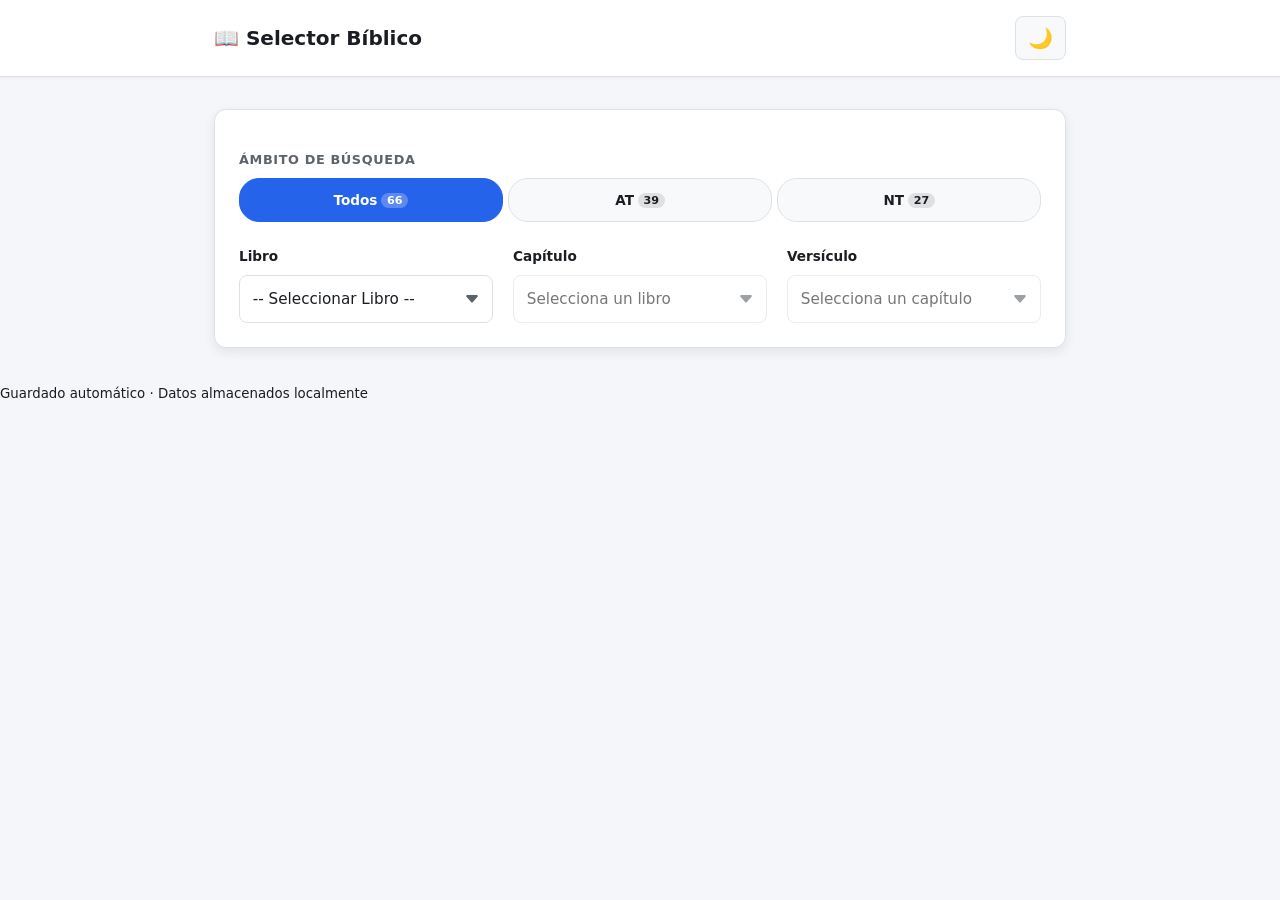
<file: index.html>
<!DOCTYPE html>
<html lang="es" data-theme="light">
<head>
  <meta charset="UTF-8">
  <meta name="viewport" content="width=device-width, initial-scale=1.0">
  <meta name="description" content="Selector Bíblico interactivo para estudio con resumen, análisis y ejercicios prácticos.">
  <meta name="theme-color" content="#2563eb">
  <meta name="color-scheme" content="light dark">

  <!-- Seguridad y CSP -->
  <meta http-equiv="X-UA-Compatible" content="IE=edge">
  <meta http-equiv="Content-Security-Policy" content="default-src 'self'; script-src 'self'; style-src 'self' 'unsafe-inline'; img-src 'self' data:; connect-src 'self';">
  <meta http-equiv="X-Content-Type-Options" content="nosniff">
  <meta http-equiv="Referrer-Policy" content="strict-origin-when-cross-origin">
  <meta http-equiv="Permissions-Policy" content="camera=(), microphone=(), geolocation=()">

  <title>Selector Bíblico — Estudio Interactivo</title>

  <!-- Precarga de recursos y estilos -->
  <link rel="preload" href="src/styles.css" as="style">
  <link rel="stylesheet" href="src/styles.css">
  <link rel="icon" type="image/svg+xml" href="data:image/svg+xml,<svg xmlns='http://www.w3.org/2000/svg' viewBox='0 0 100 100'><text y='.9em' font-size='90'>📖</text></svg>">
</head>
<body>

  <!-- Cabecera principal -->
  <header class="site-header">
    <div class="header-container">
      <h1 class="site-title">📖 Selector Bíblico</h1>
      <button 
        type="button" 
        id="themeToggle" 
        class="theme-btn" 
        aria-label="Cambiar a modo oscuro" 
        aria-pressed="false">
        🌙
      </button>
    </div>
  </header>

  <!-- Contenido principal -->
  <main class="main-container">

    <!-- Banner de Estado / Errores -->
    <div 
      id="statusBanner" 
      class="status-banner hidden" 
      role="alert" 
      aria-live="polite">
    </div>

    <!-- Panel de Selección -->
    <section class="card" aria-labelledby="selector-heading">
      <h2 id="selector-heading" class="visually-hidden">Selector de pasaje bíblico</h2>

      <!-- Filtro por Ámbito -->
      <div class="scope-filter-container">
        <span id="scope-label" class="scope-label">Ámbito de búsqueda</span>
        <div 
          id="scopeFilter" 
          class="scope-btn-group" 
          role="group" 
          aria-labelledby="scope-label">
          <button type="button" class="scope-btn active" data-scope="ALL" aria-pressed="true">
            <span class="label">Todos</span> <span id="badgeAll" class="badge">66</span>
          </button>
          <button type="button" class="scope-btn" data-scope="OT" aria-pressed="false">
            <span class="label">AT</span> <span id="badgeOT" class="badge">39</span>
          </button>
          <button type="button" class="scope-btn" data-scope="NT" aria-pressed="false">
            <span class="label">NT</span> <span id="badgeNT" class="badge">27</span>
          </button>
        </div>
      </div>

      <!-- Grid de Selectores Formulario -->
      <div class="select-grid" role="search">
        <div class="select-group">
          <label for="bookSelect">Libro</label>
          <select id="bookSelect" aria-required="true" aria-controls="chapterSelect">
            <option value="">-- Seleccionar Libro --</option>
          </select>
        </div>

        <div class="select-group">
          <label for="chapterSelect">Capítulo</label>
          <select id="chapterSelect" disabled aria-required="true" aria-controls="verseSelect">
            <option value="">Selecciona libro primero</option>
          </select>
        </div>

        <div class="select-group">
          <label for="verseSelect">Versículo</label>
          <select id="verseSelect" disabled>
            <option value="">Todo el capítulo</option>
          </select>
        </div>
      </div>
    </section>

    <!-- Módulo Dinámico de Lectura y Análisis -->
    <section id="passageDisplay" class="card" aria-labelledby="passage-title">

      <!-- Encabezado del Pasaje -->
      <header class="passage-header">
        <div class="passage-title-group">
          <h2 id="passage-title">Juan 3:16</h2>
          <span class="badge-accent">Nuevo Testamento</span>
        </div>
        <div class="meta-info">
          <span>📖 RVR1960</span>
        </div>
      </header>

      <!-- Texto del Pasaje -->
      <div class="verses-text">
        <p><sup>16</sup>Porque de tal manera amó Dios al mundo, que ha dado a su Hijo unigénito, para que todo aquel que en él cree, no se pierda, mas tenga vida eterna.</p>
      </div>

      <!-- NAVEGACIÓN DE PESTAÑAS -->
      <nav class="passage-tabs" role="tablist" aria-label="Secciones de estudio">
        <button 
          type="button" 
          class="tab-btn active" 
          role="tab" 
          aria-selected="true" 
          aria-controls="panel-resumen" 
          id="tab-resumen">
          📋 Resumen
        </button>

        <button 
          type="button" 
          class="tab-btn" 
          role="tab" 
          aria-selected="false" 
          aria-controls="panel-analisis" 
          id="tab-analisis">
          🔍 Análisis
        </button>

        <button 
          type="button" 
          class="tab-btn" 
          role="tab" 
          aria-selected="false" 
          aria-controls="panel-practica" 
          id="tab-practica">
          ✏️ Práctica
        </button>
      </nav>

      <!-- PANELES DE CONTENIDO -->

      <!-- Panel 1: Resumen -->
      <div id="panel-resumen" class="tab-content" role="tabpanel" aria-labelledby="tab-resumen">
        <p class="summary-text">
          Este pasaje resume el núcleo del mensaje evangélico: el amor incondicional de Dios demostrado en la entrega de su Hijo para la salvación de la humanidad.
        </p>
        <div class="summary-footer">
          <span>Génesis temático: Amor, Fe, Vida Eterna</span>
        </div>
      </div>

      <!-- Panel 2: Análisis -->
      <div id="panel-analisis" class="tab-content hidden" role="tabpanel" aria-labelledby="tab-analisis">
        <article class="question-card">
          <div class="question-header">
            <span class="badge-focus">Contexto Teológico</span>
          </div>
          <p class="question-body">¿Qué implica la palabra "unigénito" en el contexto de la relación del Padre con el Hijo?</p>
          <textarea class="form-control" placeholder="Escribe tus reflexiones o notas de análisis aquí..."></textarea>
        </article>
      </div>

      <!-- Panel 3: Práctica -->
      <div id="panel-practica" class="tab-content hidden" role="tabpanel" aria-labelledby="tab-practica">
        <div class="exercise-header">
          <span class="badge-time">⏱️ 5 min</span>
        </div>

        <p class="exercise-objective">Aplica esta verdad a tu vida cotidiana esta semana.</p>

        <ul class="checklist-group">
          <li class="checklist-item">
            <label class="checkbox-label">
              <input type="checkbox">
              <span>Identifica una persona a quien puedas demostrar amor incondicional hoy.</span>
            </label>
          </li>
        </ul>

        <div class="deliverable-box">
          <span class="deliverable-label">📌 Acción Personal</span>
          <textarea class="form-control" placeholder="¿Qué paso concreto vas a dar hoy?"></textarea>
          <span class="save-status">Guardado automáticamente</span>
        </div>
      </div>

    </section>

  </main>

  <!-- Pie de página -->
  <footer class="site-footer">
    <div class="footer-container">
      <small>Guardado automático · Datos almacenados localmente</small>
    </div>
  </footer>

  <!-- Script Principal -->
  <script src="src/js/app.js" defer></script>
</body>
</html>
</file>
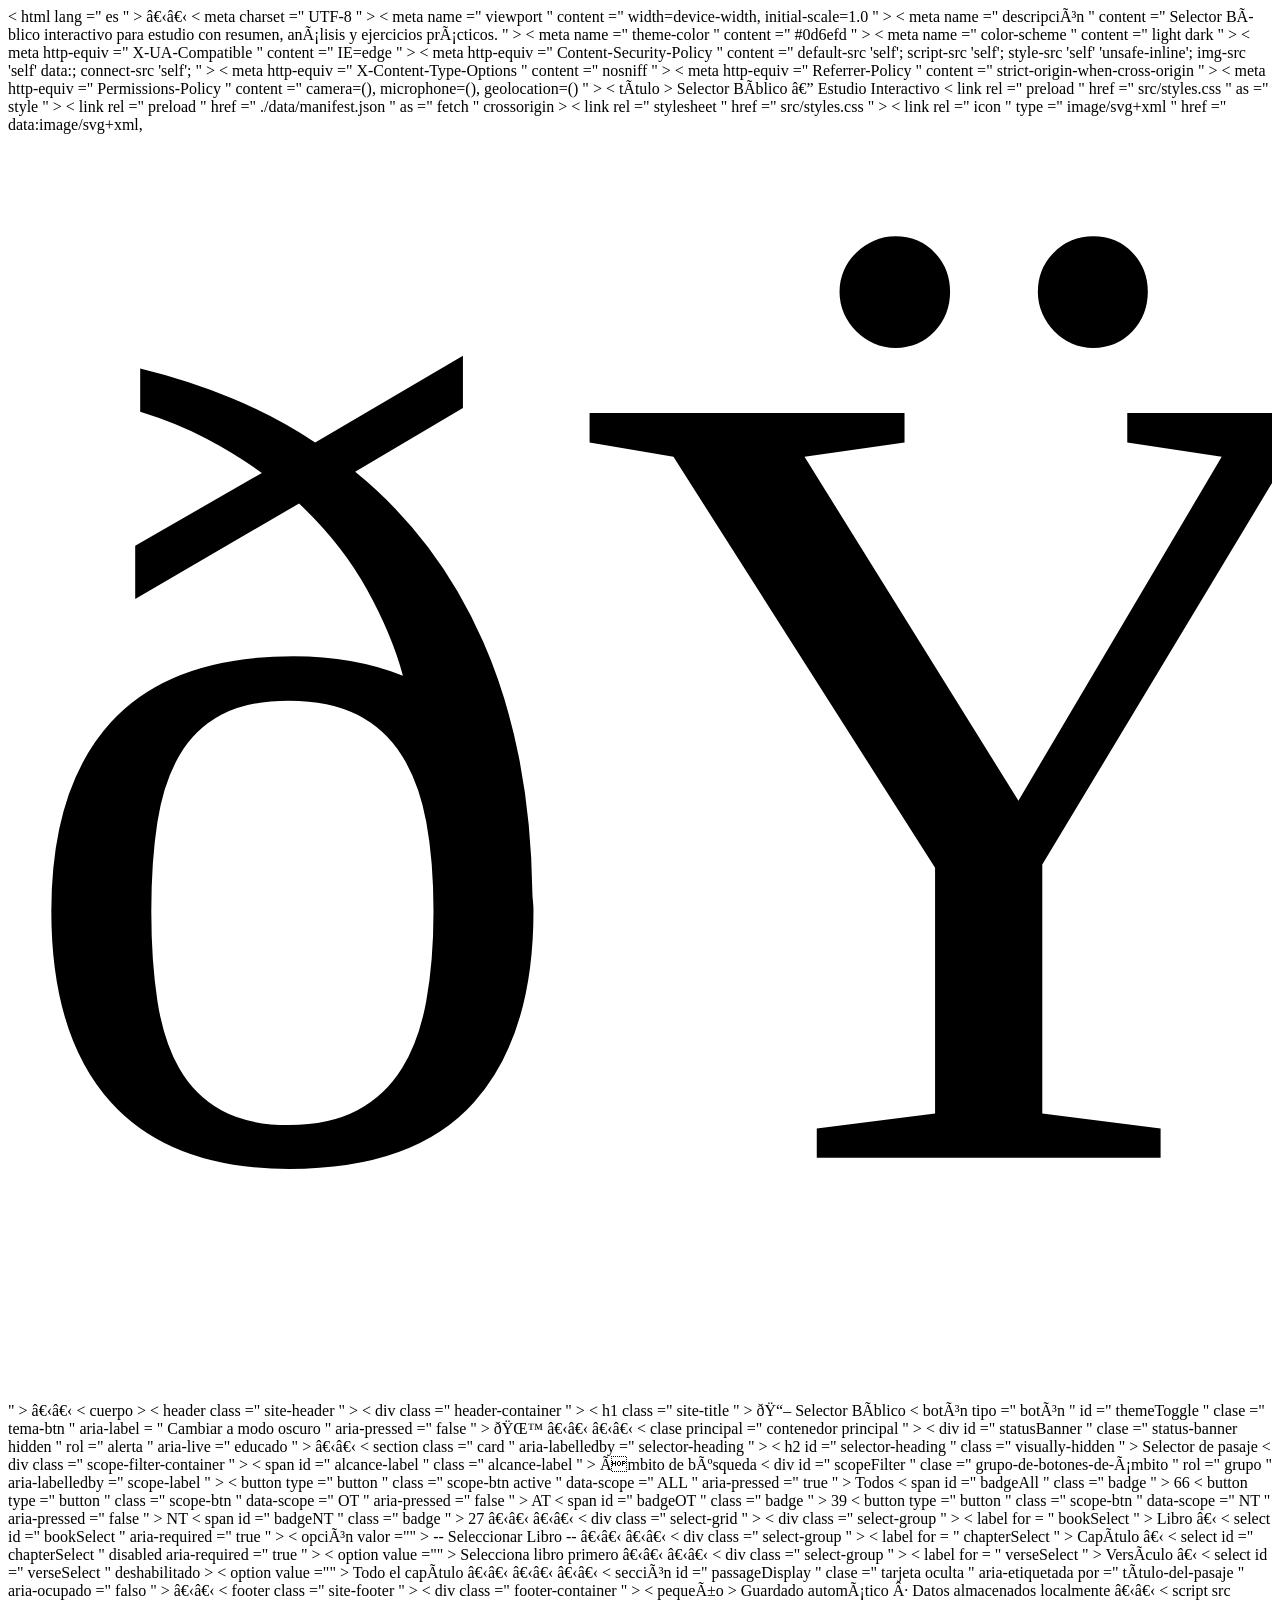
<file: test/index.html>
<!DOCTYPE html >
< html  lang =" es " >
<cabeza>​​
  < meta  charset =" UTF-8 " >
  < meta  name =" viewport " content =" width=device-width, initial-scale=1.0 " >
  < meta  name =" descripción " content =" Selector Bíblico interactivo para estudio con resumen, análisis y ejercicios prácticos. " >
  < meta  name =" theme-color " content =" #0d6efd " >
  < meta  name =" color-scheme " content =" light dark " >
  
  <!-- Seguridad -->
  < meta  http-equiv =" X-UA-Compatible " content =" IE=edge " >
  < meta  http-equiv =" Content-Security-Policy " content =" default-src 'self'; script-src 'self'; style-src 'self' 'unsafe-inline'; img-src 'self' data:; connect-src 'self'; " >
  < meta  http-equiv =" X-Content-Type-Options " content =" nosniff " >
  < meta  http-equiv =" Referrer-Policy " content =" strict-origin-when-cross-origin " >
  < meta  http-equiv =" Permissions-Policy " content =" camera=(), microphone=(), geolocation=() " >
  
  < título > Selector Bíblico — Estudio Interactivo </ título >
  
  <!-- Precarga de recursos críticos -->
  < link  rel =" preload " href =" src/styles.css " as =" style " >
  < link  rel =" preload " href =" ./data/manifest.json " as =" fetch " crossorigin >
  
  < link  rel =" stylesheet " href =" src/styles.css " >
  < link  rel =" icon " type =" image/svg+xml " href =" data:image/svg+xml,<svg xmlns='http://www.w3.org/2000/svg' viewBox='0 0 100 100'><text y='.9em' font-size='90'>📖</text></svg> " >
</head>​​
< cuerpo >
  < header  class =" site-header " >
    < div  class =" header-container " >
      < h1  class =" site-title " > 📖 Selector Bíblico </ h1 >
      < botón 
        tipo =" botón "
        id =" themeToggle "
        clase =" tema-btn "
        aria-label = " Cambiar a modo oscuro "
        aria-pressed =" false " >
        🌙
      </ botón >
    </div>​​
  </encabezado>​​

  < clase principal  =" contenedor principal " >
    <!-- Banner de estado -->
    < div 
      id =" statusBanner "
      clase =" status-banner hidden "
      rol =" alerta "
      aria-live =" educado " >
    </div>​​

    < section  class =" card " aria-labelledby =" selector-heading " >
      < h2  id =" selector-heading " class =" visually-hidden " > Selector de pasaje </ h2 >
      
      <!-- Filtro por ámbito -->
      < div  class =" scope-filter-container " >
        < span  id =" alcance-label " class =" alcance-label " > Ámbito de búsqueda </ span >
        < div 
          id =" scopeFilter "
          clase =" grupo-de-botones-de-ámbito "
          rol =" grupo "
          aria-labelledby =" scope-label " >
          < button  type =" button " class =" scope-btn active " data-scope =" ALL " aria-pressed =" true " >
            Todos < span  id =" badgeAll " class =" badge " > 66 </ span >
          </ botón >
          < button  type =" button " class =" scope-btn " data-scope =" OT " aria-pressed =" false " >
            AT < span  id =" badgeOT " class =" badge " > 39 </ span >
          </ botón >
          < button  type =" button " class =" scope-btn " data-scope =" NT " aria-pressed =" false " >
            NT < span  id =" badgeNT " class =" badge " > 27 </ span >
          </ botón >
        </div>​​
      </div>​​

      <!-- Selectores -->
      < div  class =" select-grid " >
        < div  class =" select-group " >
          < label  for = " bookSelect " > Libro </label>​
          < select  id =" bookSelect " aria-required =" true " >
            < opción  valor ="" > -- Seleccionar Libro -- </ opción >
          </seleccionar>​​
        </div>​​
        < div  class =" select-group " >
          < label  for = " chapterSelect " > Capítulo </label>​
          < select  id =" chapterSelect " disabled  aria-required =" true " >
            < option  value ="" > Selecciona libro primero </ option >
          </seleccionar>​​
        </div>​​
        < div  class =" select-group " >
          < label  for = " verseSelect " > Versículo </label>​
          < select  id =" verseSelect " deshabilitado >
            < option  value ="" > Todo el capítulo </ option >
          </seleccionar>​​
        </div>​​
      </div>​​
    </ sección >

    <!-- Módulo de pasaje -->
    < sección 
      id =" passageDisplay "
      clase =" tarjeta oculta "
      aria-etiquetada por =" título-del-pasaje "
      aria-ocupado =" falso " >
    </ sección >
  </main>​​

  < footer  class =" site-footer " >
    < div  class =" footer-container " >
      < pequeño > Guardado automático · Datos almacenados localmente </ pequeño >
    </div>​​
  </ pie de página >

  < script  src ="src/js/app.js " defer > </script>
</body>​​
</html>​​
</file>
<file: src/styles.css>
/* =========================================================
   SELECTOR BÍBLICO — CSS ROBUSTO & UX/UI COMPLETO
   Optimizado para:
   • 3 Botones en horizontal exacto sin desbordamiento
   • Responsive y accesibilidad (Touch targets 44px)
   • Alineación vertical en badges, banners e inputs
   • Performance y Temas (Light/Dark)
   ========================================================= */


/* =========================================================
   1. DESIGN TOKENS
   ========================================================= */

:root {
  --bg-color: #f4f6f9;
  --card-bg: #ffffff;
  --card-subtle: #f8f9fa;

  --text-main: #1a1d21;
  --text-muted: #5c636a;

  --border-color: #dce1e8;

  --primary-color: #2563eb;
  --primary-hover: #1d4ed8;

  --accent-color: #7c3aed;
  --success-color: #059669;

  --warning-bg: #fffbeb;
  --warning-text: #92400e;

  --error-bg: #fef2f2;
  --error-text: #991b1b;

  --shadow-sm: 0 1px 3px rgba(0, 0, 0, 0.05);
  --shadow-md: 0 4px 12px rgba(0, 0, 0, 0.08);

  --radius: 12px;
  --radius-sm: 8px;

  --transition: all 0.25s cubic-bezier(0.4, 0, 0.2, 1);

  --content-width: 900px;
  --touch-target: 44px;
}


/* =========================================================
   2. DARK MODE
   ========================================================= */

[data-theme="dark"] {
  --bg-color: #0f1115;
  --card-bg: #1a1d24;
  --card-subtle: #242832;

  --text-main: #e5e7eb;
  --text-muted: #9ca3af;

  --border-color: #2d3342;

  --primary-color: #3b82f6;
  --primary-hover: #60a5fa;

  --warning-bg: #422006;
  --warning-text: #fcd34d;

  --error-bg: #450a0a;
  --error-text: #fca5a5;
}


/* =========================================================
   3. RESET ROBUSTO
   ========================================================= */

*,
*::before,
*::after {
  box-sizing: border-box;
  margin: 0;
  padding: 0;
}

html {
  width: 100%;
  min-width: 0;
  scroll-behavior: smooth;
  overflow-x: clip;
}

body {
  width: 100%;
  min-width: 0;
  min-height: 100vh;
  min-height: 100dvh;

  font-family:
    system-ui,
    -apple-system,
    "Segoe UI",
    Roboto,
    "Helvetica Neue",
    sans-serif;

  background-color: var(--bg-color);
  color: var(--text-main);

  line-height: 1.6;
  overflow-x: clip;

  -webkit-font-smoothing: antialiased;
  text-rendering: optimizeLegibility;

  transition:
    background-color 0.3s ease,
    color 0.3s ease;
}

img,
svg,
video,
canvas,
iframe {
  display: block;
  max-width: 100%;
  height: auto;
}

p,
span,
label,
h1,
h2,
h3,
h4,
h5,
h6,
li {
  overflow-wrap: anywhere;
  word-break: normal;
}

button,
input,
select,
textarea {
  max-width: 100%;
  font: inherit;
}


/* =========================================================
   4. ACCESIBILIDAD
   ========================================================= */

:focus-visible {
  outline: 3px solid var(--primary-color);
  outline-offset: 2px;
  border-radius: 4px;
}

.visually-hidden {
  position: absolute !important;
  width: 1px;
  height: 1px;
  padding: 0;
  margin: -1px;
  overflow: hidden;
  clip: rect(0, 0, 0, 0);
  white-space: nowrap;
  border: 0;
}

.hidden {
  display: none !important;
}


/* =========================================================
   5. LAYOUT
   ========================================================= */

.main-container {
  width: 100%;
  max-width: var(--content-width);
  margin: 2rem auto;
  padding-inline: clamp(1rem, 4vw, 1.5rem);
  min-width: 0;
}


/* =========================================================
   6. HEADER
   ========================================================= */

.site-header {
  width: 100%;
  background-color: var(--card-bg);
  border-bottom: 1px solid var(--border-color);
  padding-block: 1rem;
  box-shadow: var(--shadow-sm);
  position: sticky;
  top: 0;
  z-index: 100;
  isolation: isolate;
}

.header-container {
  width: 100%;
  max-width: var(--content-width);
  margin-inline: auto;
  padding-inline: clamp(1rem, 4vw, 1.5rem);
  display: flex;
  justify-content: space-between;
  align-items: center;
  gap: 1rem;
  min-width: 0;
}

.header-container h1 {
  min-width: 0;
  font-size: clamp(1.05rem, 2vw, 1.25rem);
  font-weight: 700;
  color: var(--text-main);
  overflow-wrap: anywhere;
}


/* =========================================================
   7. BOTONES
   ========================================================= */

button {
  min-width: var(--touch-target);
  min-height: var(--touch-target);
  cursor: pointer;
  -webkit-tap-highlight-color: transparent;
  touch-action: manipulation;
}

button:disabled {
  cursor: not-allowed;
}

.theme-btn {
  flex: 0 0 auto;
  width: auto;
  max-width: 100%;
  min-width: var(--touch-target);
  min-height: var(--touch-target);
  background: var(--card-subtle);
  border: 1px solid var(--border-color);
  color: var(--text-main);
  font-size: 1.25rem;
  padding: 0.5rem 0.75rem;
  border-radius: var(--radius-sm);
  cursor: pointer;
  transition: var(--transition);
  line-height: 1;
}

.theme-btn:hover {
  background-color: var(--border-color);
  transform: scale(1.03);
}

.theme-btn:active {
  transform: scale(0.98);
}


/* =========================================================
   8. TARJETAS
   ========================================================= */

.card {
  width: 100%;
  min-width: 0;
  background-color: var(--card-bg);
  border: 1px solid var(--border-color);
  border-radius: var(--radius);
  padding: clamp(1.25rem, 4vw, 1.5rem);
  margin-bottom: 1.5rem;
  box-shadow: var(--shadow-md);
  overflow: hidden;
  transition: var(--transition);
}


/* =========================================================
   9. STATUS
   ========================================================= */

.status-banner {
  width: 100%;
  min-width: 0;
  padding: 0.875rem 1rem;
  border-radius: var(--radius-sm);
  font-size: 0.9rem;
  font-weight: 500;
  margin-bottom: 1rem;
  display: flex;
  align-items: center;
  gap: 0.5rem;
  animation: slideDown 0.3s ease-out;
  overflow-wrap: anywhere;
}

.status-banner.warning {
  background-color: var(--warning-bg);
  color: var(--warning-text);
  border: 1px solid rgba(146, 64, 14, 0.2);
}

.status-banner.error {
  background-color: var(--error-bg);
  color: var(--error-text);
  border: 1px solid rgba(153, 27, 27, 0.2);
}

.retry-btn {
  flex: 0 0 auto;
  margin-left: auto;
  align-self: center;
  min-width: 44px;
  min-height: 40px;
  background: transparent;
  border: 1px solid currentColor;
  color: inherit;
  padding: 0.4rem 0.75rem;
  border-radius: 6px;
  cursor: pointer;
  font-size: 0.85rem;
  font-weight: 600;
  transition: var(--transition);
}

.retry-btn:hover {
  background-color: rgba(0, 0, 0, 0.05);
}

[data-theme="dark"] .retry-btn:hover {
  background-color: rgba(255, 255, 255, 0.1);
}


/* =========================================================
   10. FILTROS (3 BOTONES HORIZONTALES SIN DESBORDAMIENTO)
   ========================================================= */

.scope-filter-container {
  width: 100%;
  min-width: 0;
  margin: 1rem 0 1.5rem;
}

.scope-label {
  display: block;
  font-size: 0.8rem;
  font-weight: 700;
  color: var(--text-muted);
  margin-bottom: 0.5rem;
  text-transform: uppercase;
  letter-spacing: 0.05em;
}

.scope-btn-group {
  width: 100%;
  display: grid;
  grid-template-columns: repeat(3, minmax(0, 1fr));
  gap: 0.35rem;
  min-width: 0;
}

.scope-btn {
  width: 100%;
  min-width: 0;
  min-height: var(--touch-target);
  background: var(--card-subtle);
  border: 1px solid var(--border-color);
  color: var(--text-main);
  padding: 0.5rem 0.25rem;
  border-radius: 20px;
  font-weight: 600;
  font-size: 0.85rem;
  line-height: 1;
  cursor: pointer;
  transition: var(--transition);
  display: inline-flex;
  align-items: center;
  justify-content: center;
  gap: 0.25rem;
  overflow: hidden;
}

.scope-btn:hover {
  border-color: var(--primary-color);
}

.scope-btn.active {
  background-color: var(--primary-color);
  color: #ffffff;
  border-color: var(--primary-color);
}

.scope-btn > span,
.scope-btn .label {
  min-width: 0;
  overflow: hidden;
  text-overflow: ellipsis;
  white-space: nowrap;
}

.badge {
  flex-shrink: 0;
  display: inline-flex;
  align-items: center;
  justify-content: center;
  line-height: 1;
  background: rgba(0, 0, 0, 0.1);
  padding: 0.1rem 0.35rem;
  border-radius: 10px;
  font-size: 0.7rem;
  font-weight: 600;
}

.scope-btn.active .badge {
  background: rgba(255, 255, 255, 0.25);
  color: #fff;
}


/* =========================================================
   11. GRID DE SELECTORES
   ========================================================= */

.select-grid {
  width: 100%;
  min-width: 0;
  display: grid;
  grid-template-columns: repeat(auto-fit, minmax(min(220px, 100%), 1fr));
  gap: 1.25rem;
  margin-top: 1rem;
}

.select-group {
  min-width: 0;
}

.select-group label {
  display: block;
  min-width: 0;
  font-size: 0.85rem;
  font-weight: 600;
  margin-bottom: 0.4rem;
  color: var(--text-main);
}


/* =========================================================
   12. SELECT
   ========================================================= */

.select-group select {
  display: block;
  width: 100%;
  max-width: 100%;
  min-width: 0;
  min-height: var(--touch-target);
  padding: 0.7rem 2.5rem 0.7rem 0.8rem;
  border: 1px solid var(--border-color);
  border-radius: var(--radius-sm);
  background-color: var(--card-bg);
  color: var(--text-main);
  font-size: 0.95rem;
  transition: var(--transition);
  appearance: none;
  background-image: url("data:image/svg+xml,%3Csvg xmlns='http://www.w3.org/2000/svg' width='16' height='16' fill='%235c636a' viewBox='0 0 16 16'%3E%3Cpath d='M7.247 11.14 2.451 5.658C1.885 5.013 2.345 4 3.204 4h9.592a1 1 0 0 1 .753 1.659l-4.796 5.48a1 1 0 0 1-1.506 0z'/%3E%3C/svg%3E");
  background-repeat: no-repeat;
  background-position: right 0.75rem center;
  background-size: 16px;
}

[data-theme="dark"] .select-group select {
  background-image: url("data:image/svg+xml,%3Csvg xmlns='http://www.w3.org/2000/svg' width='16' height='16' fill='%239ca3af' viewBox='0 0 16 16'%3E%3Cpath d='M7.247 11.14 2.451 5.658C1.885 5.013 2.345 4 3.204 4h9.592a1 1 0 0 1 .753 1.659l-4.796 5.48a1 1 0 0 1-1.506 0z'/%3E%3C/svg%3E");
}

.select-group select:disabled {
  opacity: 0.6;
  cursor: not-allowed;
}

.select-group select:focus {
  outline: none;
  border-color: var(--primary-color);
  box-shadow: 0 0 0 3px rgba(37, 99, 235, 0.15);
}


/* =========================================================
   13. PASAJE
   ========================================================= */

.passage-title-group {
  min-width: 0;
  display: flex;
  flex-wrap: wrap;
  align-items: center;
  gap: 0.5rem;
}

.passage-title-group > * {
  max-width: 100%;
}

.passage-header {
  width: 100%;
  min-width: 0;
  display: flex;
  flex-direction: column;
  gap: 0.5rem;
  border-bottom: 1px solid var(--border-color);
  padding-bottom: 1rem;
  margin-bottom: 1.5rem;
}

.badge-accent {
  max-width: 100%;
  background-color: var(--accent-color);
  color: #fff;
  padding: 0.25rem 0.75rem;
  border-radius: 20px;
  font-size: 0.8rem;
  font-weight: 600;
  display: inline-block;
  overflow-wrap: anywhere;
}

.meta-info {
  min-width: 0;
  font-size: 0.85rem;
  color: var(--text-muted);
  display: flex;
  align-items: center;
  gap: 0.25rem;
  flex-wrap: wrap;
}


/* =========================================================
   14. TEXTO BÍBLICO
   ========================================================= */

.verses-text {
  width: 100%;
  min-width: 0;
  background-color: var(--card-subtle);
  border: 1px solid var(--border-color);
  border-radius: var(--radius);
  padding: clamp(1.15rem, 4vw, 1.5rem);
  margin-bottom: 2rem;
  font-family: Georgia, "Times New Roman", serif;
  font-size: clamp(1.05rem, 2vw, 1.15rem);
  line-height: 1.8;
  color: var(--text-main);
  overflow-wrap: anywhere;
}

.verses-text p {
  margin-bottom: 0.75rem;
}

.verses-text p:last-child {
  margin-bottom: 0;
}

.verses-text sup {
  font-family: system-ui, sans-serif;
  font-size: 0.75rem;
  font-weight: 700;
  color: var(--primary-color);
  vertical-align: super;
  line-height: 0;
  margin-right: 0.25rem;
  user-select: none;
}


/* =========================================================
   15. TABS
   ========================================================= */

/* =========================================================
   AJUSTE DE PESTAÑAS (RESUMEN, ANÁLISIS, PRÁCTICA)
   ========================================================= */

.passage-tabs {
  width: 100%;
  min-width: 0;
  display: grid;
  grid-template-columns: repeat(3, minmax(0, 1fr)); /* Divide exactamente en 3 tercios */
  gap: 0.25rem;
  border-bottom: 2px solid var(--border-color);
  padding-bottom: 4px;
  margin-bottom: 1.25rem;
  overflow: hidden;
}

.tab-btn {
  width: 100%;
  min-width: 0;
  min-height: var(--touch-target);
  background: none;
  border: none;
  padding: 0.6rem 0.25rem;
  font-weight: 600;
  font-size: 0.85rem;
  color: var(--text-muted);
  cursor: pointer;
  border-bottom: 3px solid transparent;
  transition: var(--transition);
  
  /* Evita desbordamiento de texto */
  display: flex;
  align-items: center;
  justify-content: center;
  white-space: nowrap;
  overflow: hidden;
  text-overflow: ellipsis;
}

.tab-btn:hover {
  color: var(--text-main);
  background-color: var(--card-subtle);
  border-radius: var(--radius-sm) var(--radius-sm) 0 0;
}

.tab-btn.active {
  color: var(--primary-color);
  border-bottom-color: var(--primary-color);
}

/* Pantallas móviles pequeñas (< 360px) */
@media (max-width: 360px) {
  .tab-btn {
    font-size: 0.75rem;
    padding: 0.5rem 0.1rem;
  }
}

/* =========================================================
   16. TAB CONTENT
   ========================================================= */

.tab-content {
  width: 100%;
  min-width: 0;
  animation: fadeIn 0.3s ease-out;
  overflow-wrap: anywhere;
}

.summary-text {
  font-size: 1.05rem;
  line-height: 1.8;
  margin-bottom: 1rem;
  color: var(--text-main);
  overflow-wrap: anywhere;
}

.summary-footer {
  font-size: 0.8rem;
  color: var(--text-muted);
  border-top: 1px dashed var(--border-color);
  padding-top: 0.75rem;
  margin-top: 1rem;
  overflow-wrap: anywhere;
}


/* =========================================================
   17. PREGUNTAS
   ========================================================= */

.question-card {
  width: 100%;
  min-width: 0;
  background: var(--card-subtle);
  border-left: 4px solid var(--primary-color);
  padding: 1.25rem;
  border-radius: 0 var(--radius-sm) var(--radius-sm) 0;
  margin-bottom: 1.25rem;
  overflow-wrap: anywhere;
}

.question-header {
  min-width: 0;
  margin-bottom: 0.5rem;
}

.badge-focus {
  display: inline-block;
  max-width: 100%;
  font-size: 0.7rem;
  font-weight: 700;
  text-transform: uppercase;
  color: var(--primary-color);
  letter-spacing: 0.05em;
  background: rgba(37, 99, 235, 0.1);
  padding: 0.2rem 0.5rem;
  border-radius: 4px;
  overflow-wrap: anywhere;
}

.question-body {
  margin: 0.75rem 0 1rem;
  font-size: 1rem;
  line-height: 1.6;
  color: var(--text-main);
  overflow-wrap: anywhere;
}


/* =========================================================
   18. FORMULARIOS
   ========================================================= */

.form-control {
  display: block;
  width: 100%;
  max-width: 100%;
  min-width: 0;
  min-height: 100px;
  padding: 0.875rem;
  border: 1px solid var(--border-color);
  border-radius: var(--radius-sm);
  background-color: var(--card-bg);
  color: var(--text-main);
  font-family: inherit;
  font-size: 0.95rem;
  line-height: 1.6;
  resize: vertical;
  transition: var(--transition);
  overflow-wrap: anywhere;
}

.form-control:focus {
  outline: none;
  border-color: var(--primary-color);
  box-shadow: 0 0 0 3px rgba(37, 99, 235, 0.15);
}

.form-control::placeholder {
  color: var(--text-muted);
  opacity: 0.7;
}


/* =========================================================
   19. EJERCICIOS
   ========================================================= */

.exercise-header {
  width: 100%;
  min-width: 0;
  display: flex;
  justify-content: space-between;
  align-items: center;
  margin-bottom: 0.75rem;
  flex-wrap: wrap;
  gap: 0.5rem;
}

.badge-time {
  max-width: 100%;
  background-color: var(--card-subtle);
  border: 1px solid var(--border-color);
  padding: 0.25rem 0.75rem;
  border-radius: 20px;
  font-size: 0.8rem;
  font-weight: 600;
  color: var(--text-muted);
  overflow-wrap: anywhere;
}

.exercise-objective {
  font-size: 1rem;
  line-height: 1.6;
  margin-bottom: 1.5rem;
  color: var(--text-main);
  overflow-wrap: anywhere;
}

.section-subtitle {
  margin: 1.5rem 0 0.75rem;
  font-size: 0.85rem;
  font-weight: 700;
  color: var(--text-muted);
  text-transform: uppercase;
  letter-spacing: 0.05em;
}


/* =========================================================
   20. CHECKLIST
   ========================================================= */

.checklist-group {
  list-style: none;
  width: 100%;
  min-width: 0;
  margin-bottom: 1.5rem;
}

.checklist-item {
  width: 100%;
  min-width: 0;
  background: var(--card-bg);
  padding: 0.875rem 1rem;
  border-radius: var(--radius-sm);
  margin-bottom: 0.5rem;
  border: 1px solid var(--border-color);
  transition: var(--transition);
  overflow-wrap: anywhere;
}

.checklist-item:hover {
  border-color: var(--primary-color);
}

.checkbox-label {
  width: 100%;
  min-width: 0;
  display: flex;
  align-items: flex-start;
  gap: 0.875rem;
  cursor: pointer;
  font-size: 0.95rem;
  color: var(--text-main);
  overflow-wrap: anywhere;
}

.checkbox-label input[type="checkbox"] {
  flex: 0 0 20px;
  margin-top: 0.2rem;
  width: 20px;
  height: 20px;
  accent-color: var(--primary-color);
  cursor: pointer;
}


/* =========================================================
   21. ENTREGABLE
   ========================================================= */

.deliverable-box {
  width: 100%;
  min-width: 0;
  background: var(--card-subtle);
  padding: 1.25rem;
  border-radius: var(--radius);
  border: 1px solid var(--border-color);
  margin-top: 1.5rem;
  overflow-wrap: anywhere;
}

.deliverable-label {
  min-width: 0;
  display: flex;
  align-items: flex-start;
  gap: 0.5rem;
  font-weight: 700;
  font-size: 1rem;
  margin-bottom: 0.5rem;
  color: var(--text-main);
}

.deliverable-desc {
  font-size: 0.9rem;
  color: var(--text-muted);
  margin-bottom: 1rem;
  line-height: 1.5;
  overflow-wrap: anywhere;
}


/* =========================================================
   22. GUARDADO
   ========================================================= */

.save-status {
  display: block;
  width: 100%;
  font-size: 0.8rem;
  font-weight: 600;
  color: var(--success-color);
  text-align: right;
  margin-top: 0.5rem;
  opacity: 0;
  transform: translateY(5px);
  transition:
    opacity 0.3s ease,
    transform 0.3s ease;
}

.save-status.visible {
  opacity: 1;
  transform: translateY(0);
}


/* =========================================================
   23. ANIMACIONES
   ========================================================= */

@keyframes fadeIn {
  from {
    opacity: 0;
    transform: translateY(5px);
  }
  to {
    opacity: 1;
    transform: translateY(0);
  }
}

@keyframes slideDown {
  from {
    opacity: 0;
    transform: translateY(-10px);
  }
  to {
    opacity: 1;
    transform: translateY(0);
  }
}


/* =========================================================
   24. TABLET
   ========================================================= */

@media (min-width: 600px) {
  .passage-header {
    flex-direction: row;
    justify-content: space-between;
    align-items: flex-start;
  }
}


/* =========================================================
   25. MÓVIL
   ========================================================= */

@media (max-width: 600px) {
  .main-container {
    padding-inline: 1rem;
    margin: 1rem auto;
  }

  .header-container {
    padding-inline: 1rem;
    gap: 0.75rem;
  }

  .card {
    padding: 1.15rem;
  }

  .select-grid {
    grid-template-columns: 1fr;
    gap: 1rem;
  }

  .verses-text {
    font-size: 1.05rem;
    padding: 1.15rem;
  }

  .retry-btn {
    margin-left: auto;
  }
}


/* =========================================================
   26. TELÉFONOS MUY PEQUEÑOS (< 360px)
   ========================================================= */

@media (max-width: 360px) {
  .main-container,
  .header-container {
    padding-inline: 0.75rem;
  }

  .card {
    padding: 1rem;
  }

  .scope-btn {
    font-size: 0.75rem;
    padding-inline: 0.15rem;
  }

  .scope-btn .badge {
    padding-inline: 0.25rem;
  }

  .passage-tabs {
    margin-inline: -0.25rem;
    padding-inline: 0.25rem;
  }

  .tab-btn {
    padding-inline: 0.75rem;
  }
}


/* =========================================================
   27. PREFERENCIA DE MOVIMIENTO REDUCIDO
   ========================================================= */

@media (prefers-reduced-motion: reduce) {
  html {
    scroll-behavior: auto;
  }

  *,
  *::before,
  *::after {
    animation-duration: 0.01ms !important;
    animation-iteration-count: 1 !important;
    transition-duration: 0.01ms !important;
    scroll-behavior: auto !important;
  }
}


/* =========================================================
   28. HIGH CONTRAST / FORCED COLORS
   ========================================================= */

@media (forced-colors: active) {
  button,
  select,
  textarea,
  input {
    forced-color-adjust: auto;
  }

  :focus-visible {
    outline: 3px solid CanvasText;
  }
}


/* =========================================================
   29. IMPRESIÓN
   ========================================================= */

@media print {
  .site-header {
    position: static;
    box-shadow: none;
  }

  .theme-btn,
  .scope-filter-container,
  .passage-tabs {
    display: none !important;
  }

  .card {
    box-shadow: none;
    break-inside: avoid;
  }

  body {
    background: #fff;
    color: #000;
  }
}
</file>
